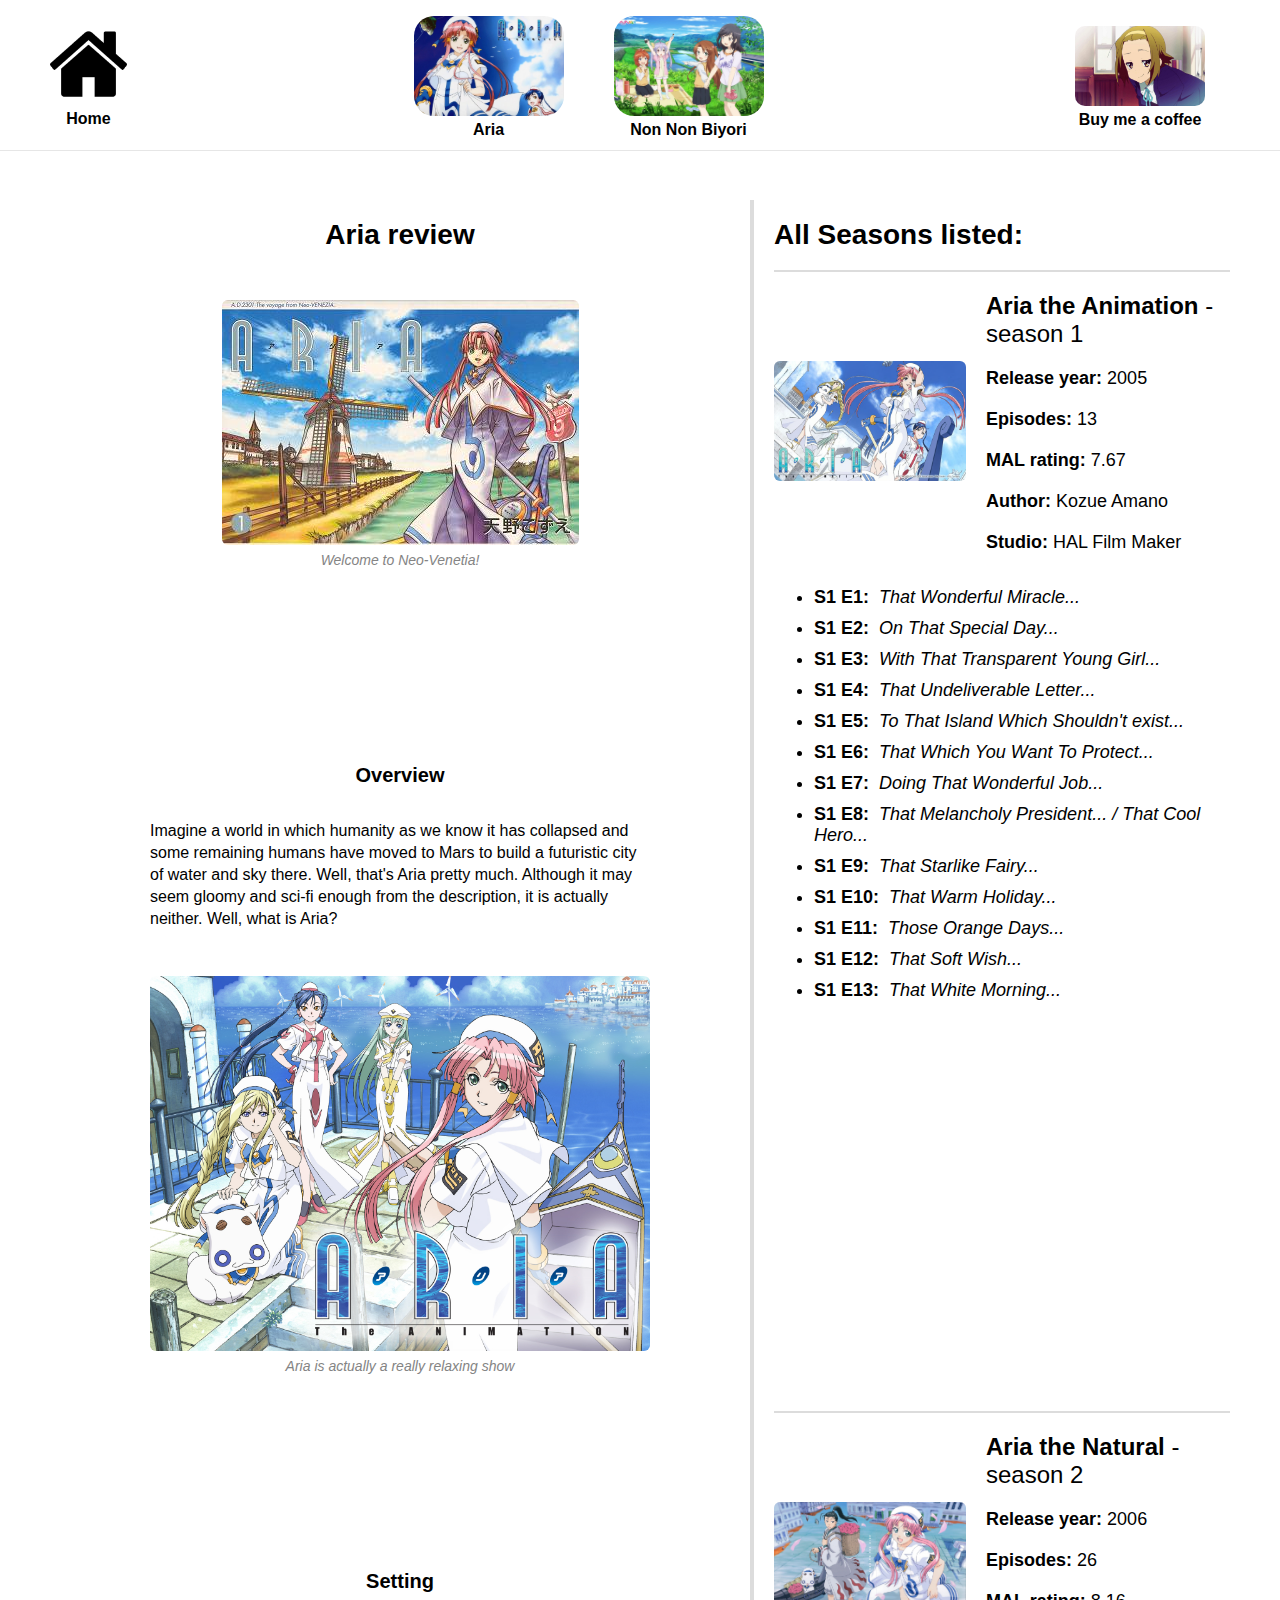
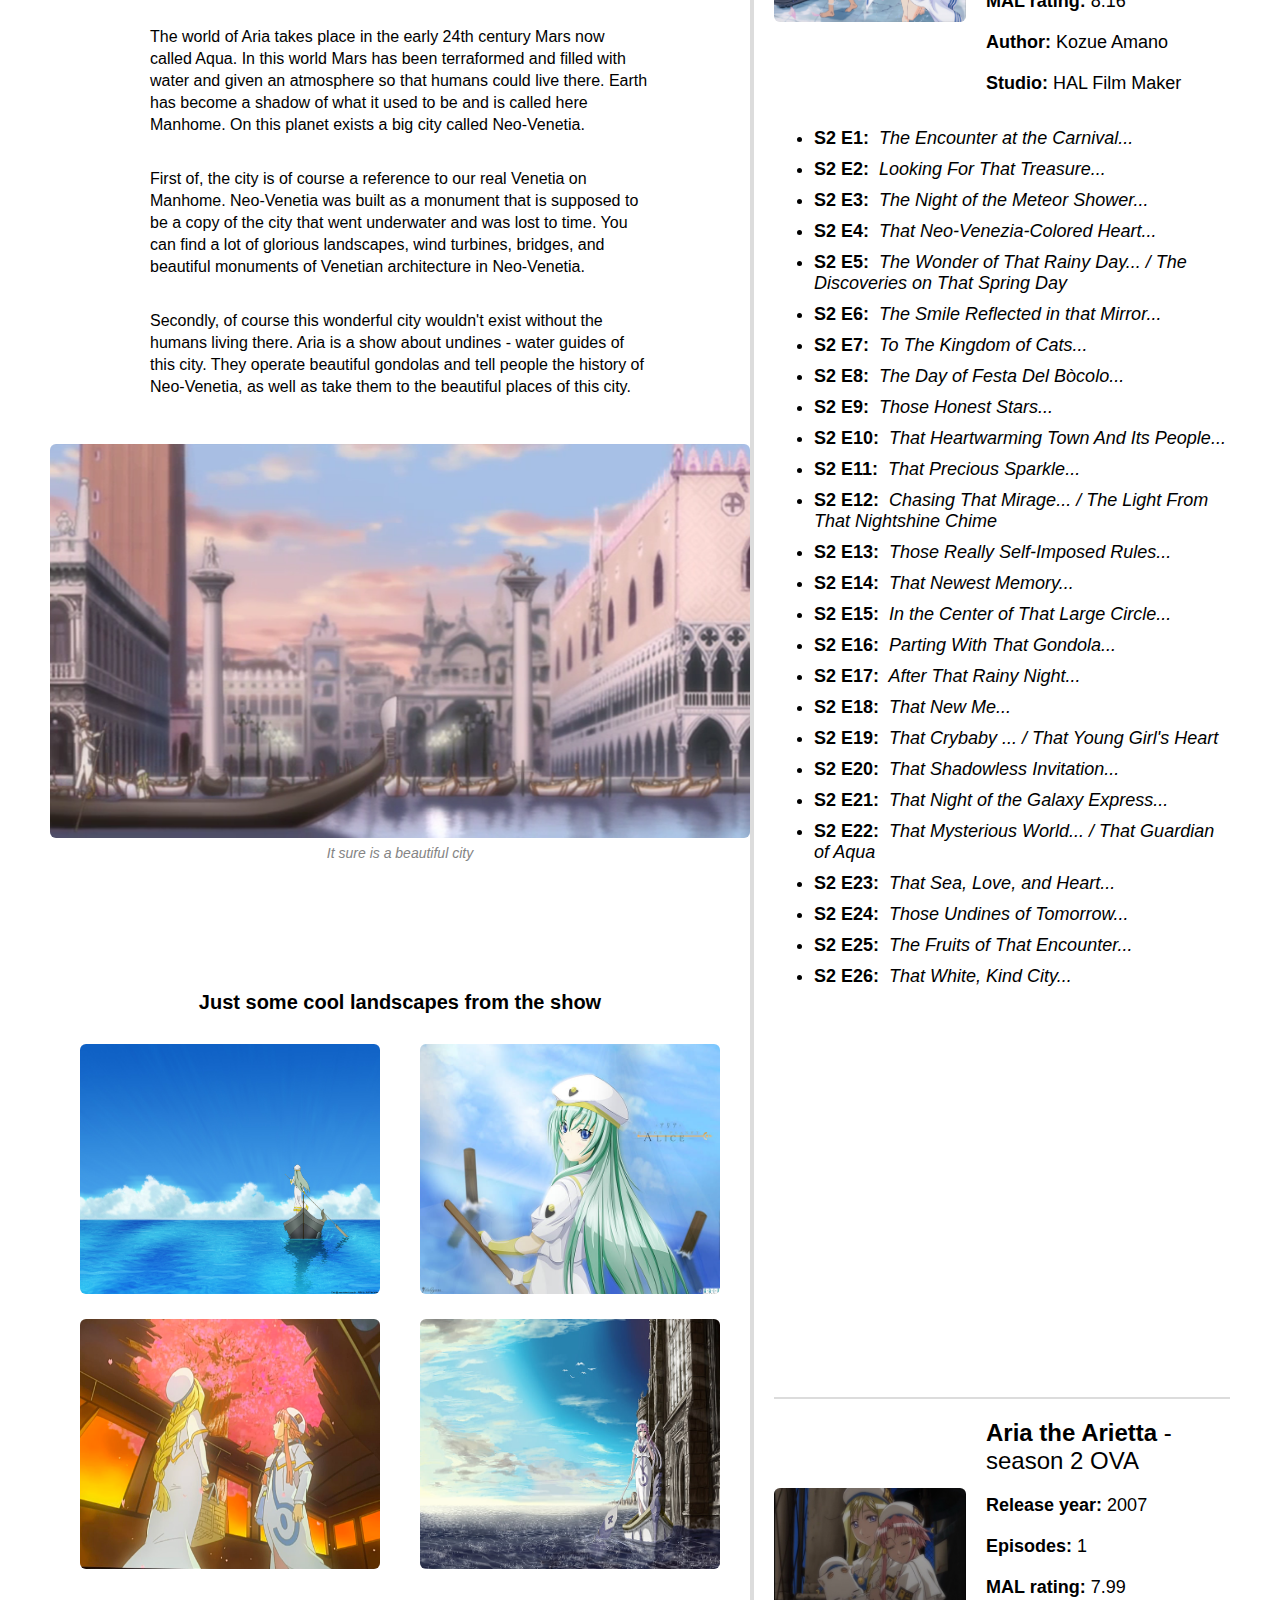
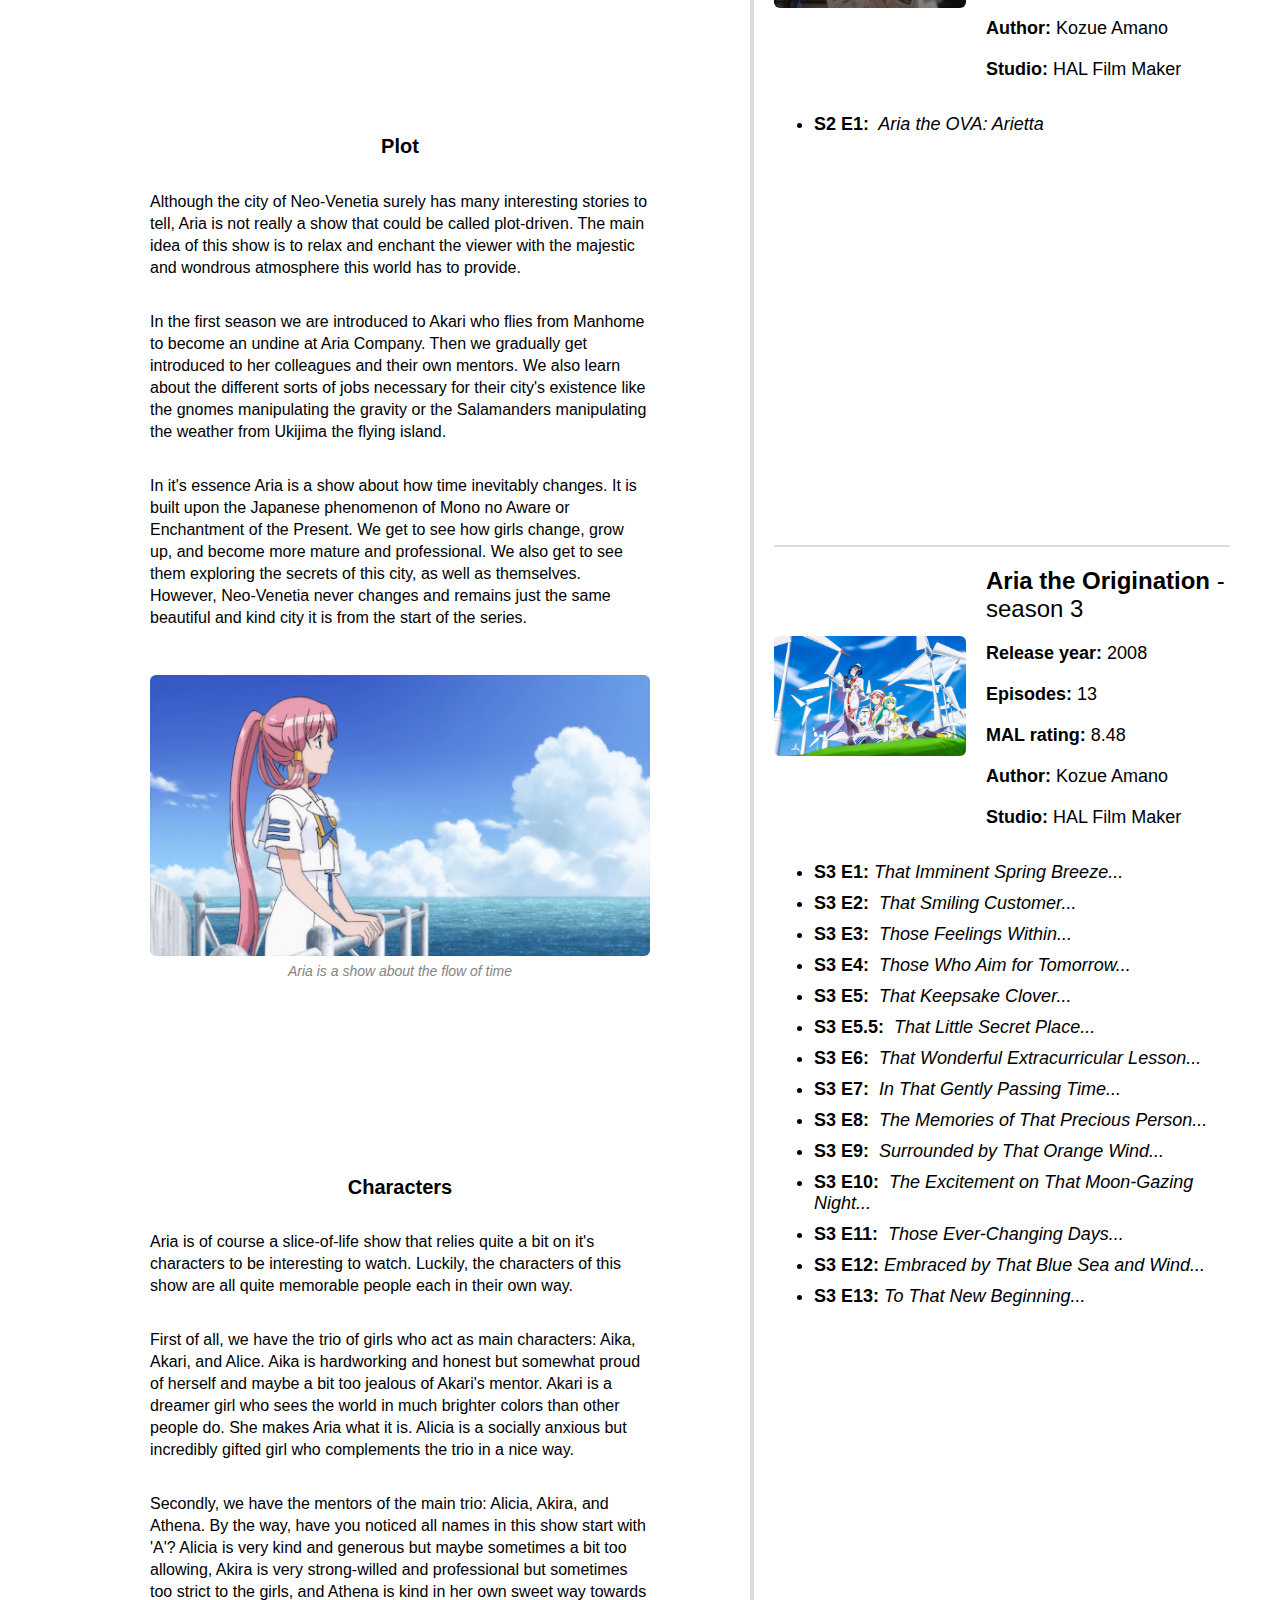
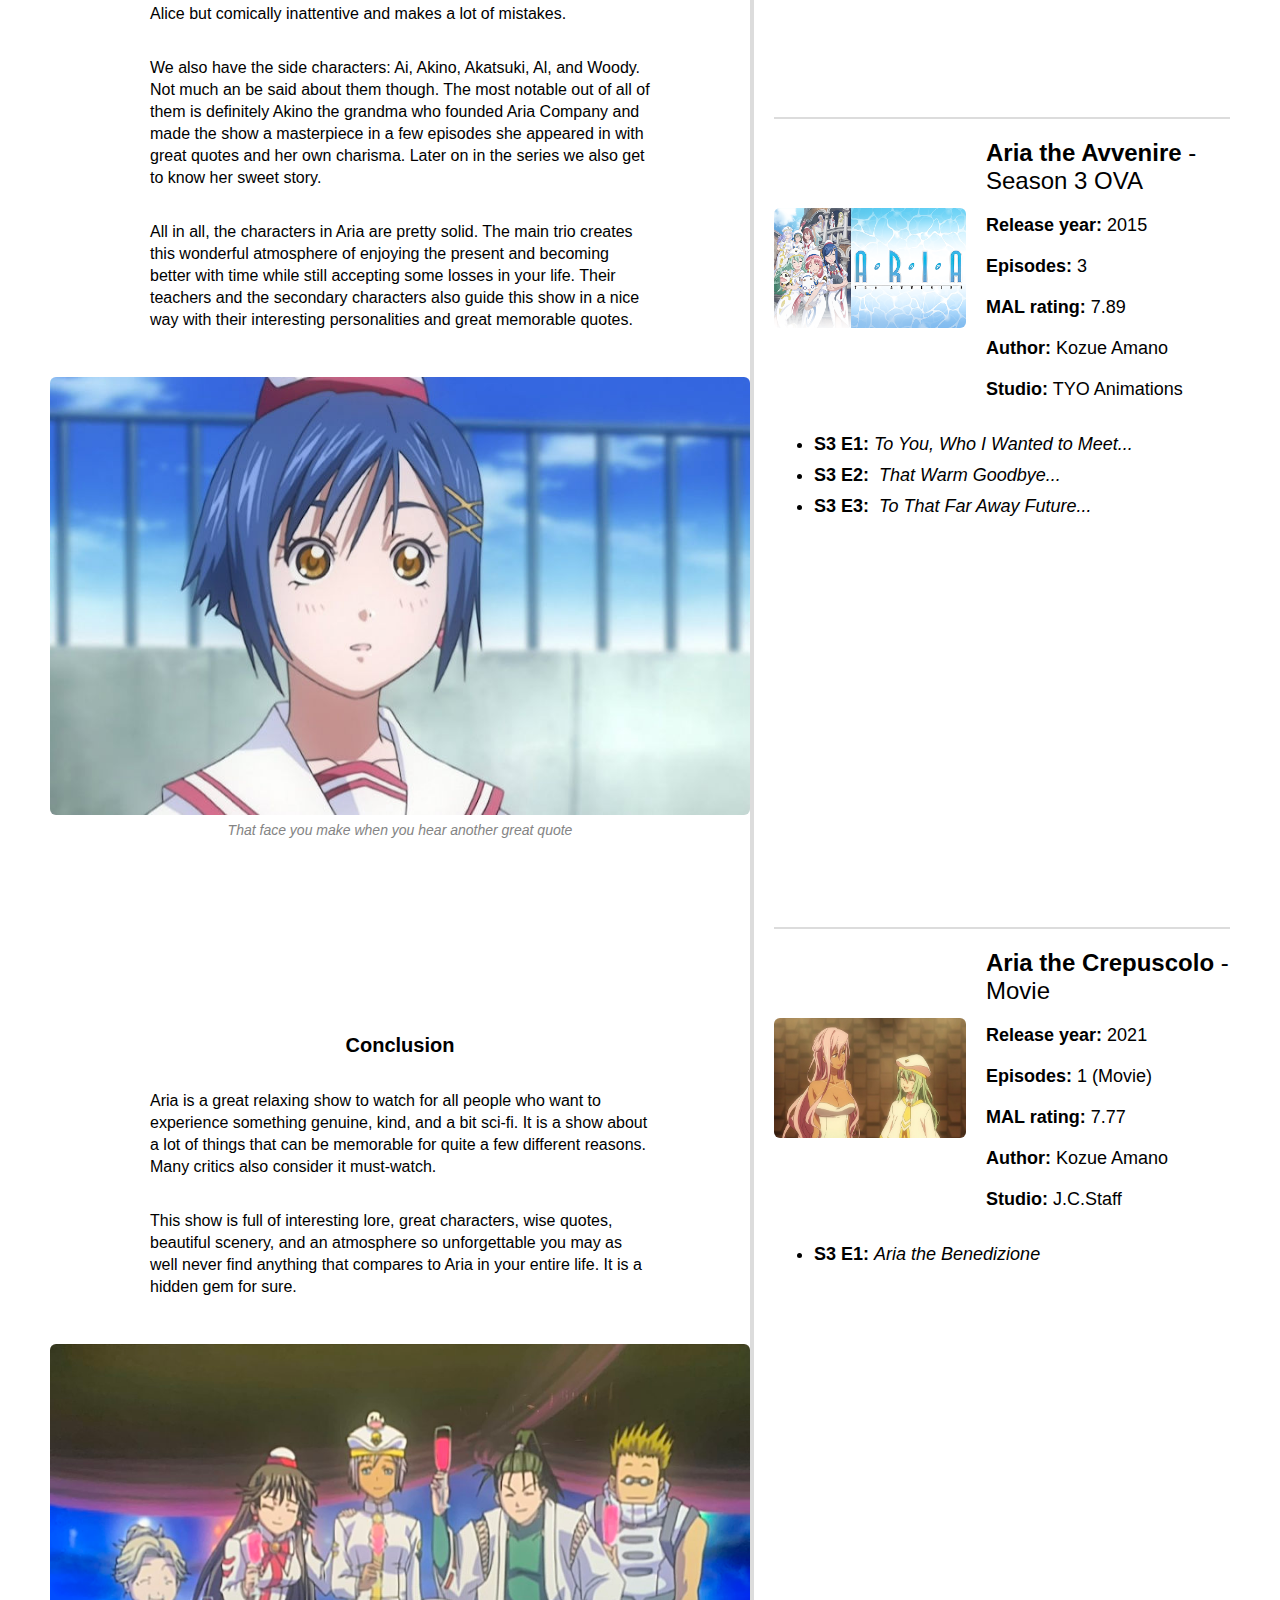
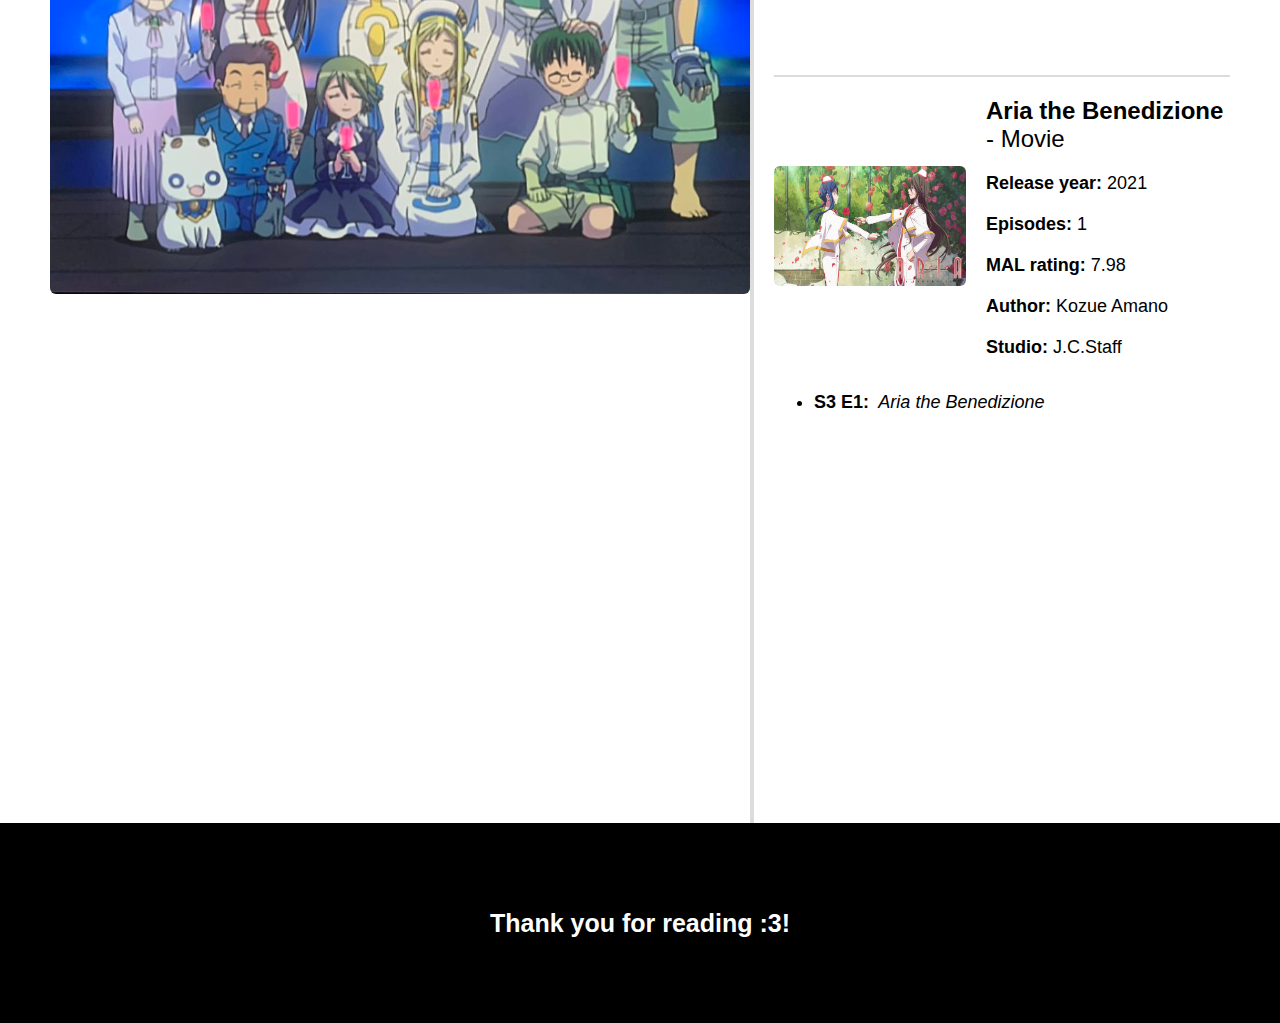
<file: index.html>
<!DOCTYPE html>
<html>
  <head>
    <title>Anime Oasis</title>
    <link rel="stylesheet" href="styles/header.css">
    <link rel="stylesheet" href="styles/main.css">
    <link rel="stylesheet" href="styles/right-sidebar.css">
    <link rel="stylesheet" href="styles/general.css">
  </head>

  <body>
    <header>


      <div class="left-header">
        <div class="home-container"> 
          <img src="images/home.png" alt="" class="home-image"> 
          Home 
        </div>
      </div>

      <div class="middle-header">   
        <div class="header-review">
          <img src="images/aria-header-2.jpg" alt="" class="header-image js-header-image"> 
          Aria 
        </div>
        <div class="header-review">
          <img src="images/non-non-biyori-header-2.webp" alt="" class="header-image js-header-image"> 
          Non Non Biyori 
        </div>
      </div>
      
      <div class="right-header">
        <img src="images/smug-anime-girl-2.jpeg" alt="" class="header-image"> 
        Buy me a coffee 
      </div>
    </header>


    <main>
      <div class="left-container" id="left-container">
        <h1>
          Aria review 
        </h1>
        <div class="image-container">
          <img src="images-aria/Aria-1.jpg" alt="" class="intro-image">
          <div class="image-subtitles">
            Welcome to Neo-Venetia!
          </div>
        </div>
        <h2> 
          Overview
        </h2>
        <p>
          Imagine a world in which humanity as we know it has collapsed and some remaining humans have moved to Mars to build a futuristic city of water and sky there. Well, that's Aria pretty much. Although it may seem gloomy and sci-fi enough from the description, it is actually neither. Well, what is Aria?
        </p>
        <div class="image-container">
          <img src="images-aria/Aria-intro.jpg" alt="" class="overview-image">
          <div class="image-subtitles">
            Aria is actually a really relaxing show
          </div>
        </div>
        <h2>
          Setting
        </h2>
        <p> 
          The world of Aria takes place in the early 24th century Mars now called Aqua. In this world Mars has been terraformed and filled with water and given an atmosphere so that humans could live there. Earth has become a shadow of what it used to be and is called here Manhome. On this planet exists a big city called Neo-Venetia.
        </p>
        <p>
          First of, the city is of course a reference to our real Venetia on Manhome. Neo-Venetia was built as a monument that is supposed to be a copy of the city that went underwater and was lost to time. You can find a lot of glorious landscapes, wind turbines, bridges, and beautiful monuments of Venetian architecture in Neo-Venetia.
        </p>
        <p>
          Secondly, of course this wonderful city wouldn't exist without the humans living there. Aria is a show about undines - water guides of this city. They operate beautiful gondolas and tell people the history of Neo-Venetia, as well as take them to the beautiful places of this city.  
        </p>
        <div class="image-container">
          <img src="images-aria/aria-city.png" alt="" class="setting-image"> 
          <div class="image-subtitles">
            It sure is a beautiful city
          </div> 
        </div>
        <h3>
          Just some cool landscapes from the show 
        </h3>
        <div class="grid-container">
          <img src="images-aria/aria-grid-1.jpg" alt="" class="grid-image">
          <img src="images-aria/aria-grid-2.jpg" alt="" class="grid-image">
          <img src="images-aria/aria-grid-3.jpeg" alt="" class="grid-image">
          <img src="images-aria/aria-grid-4.jpg" alt="" class="grid-image">
        </div>
        <h2>
          Plot
        </h2>
        <p>
          Although the city of Neo-Venetia surely has many interesting stories to tell, Aria is not really a show that could be called plot-driven. The main idea of this show is to relax and enchant the viewer with the majestic and wondrous atmosphere this world has to provide.
        </p>
        <p>
          In the first season we are introduced to Akari who flies from Manhome to become an undine at Aria Company. Then we gradually get introduced to her colleagues and their own mentors. We also learn about the different sorts of jobs necessary for their city's existence like the gnomes manipulating the gravity or the Salamanders manipulating the weather from Ukijima the flying island. 
        </p>
        <p>
          In it's essence Aria is a show about how time inevitably changes. It is built upon the Japanese phenomenon of Mono no Aware or Enchantment of the Present. We get to see how girls change, grow up, and become more mature and professional. We also get to see them exploring the secrets of this city, as well as themselves. However, Neo-Venetia never changes and remains just the same beautiful and kind city it is from the start of the series. 
        </p>
        <div class="image-container">
          <img src="images-aria/aria-plot.jpg" alt="" class="plot-image">
          <div class="image-subtitles">
            Aria is a show about the flow of time
          </div>
        </div>
        <h2>
          Characters 
        </h2>
        <p>
          Aria is of course a slice-of-life show that relies quite a bit on it's characters to be interesting to watch. Luckily, the characters of this show are all quite memorable people each in their own way. 
        </p>
        <p>
          First of all, we have the trio of girls who act as main characters: Aika, Akari, and Alice. Aika is hardworking and honest but somewhat proud of herself and maybe a bit too jealous of Akari's mentor. Akari is a dreamer girl who sees the world in much brighter colors than other people do. She makes Aria what it is. Alicia is a socially anxious but incredibly gifted girl who complements the trio in a nice way. 
        </p>
        <p>
          Secondly, we have the mentors of the main trio: Alicia, Akira, and Athena. By the way, have you noticed all names in this show start with 'A'? Alicia is very kind and generous but maybe sometimes a bit too allowing, Akira is very strong-willed and professional but sometimes too strict to the girls, and Athena is kind in her own sweet way towards Alice but comically inattentive and makes a lot of mistakes. 
        </p>
        <p>
          We also have the side characters: Ai, Akino, Akatsuki, Al, and Woody. Not much an be said about them though. The most notable out of all of them is definitely Akino the grandma who founded Aria Company and made the show a masterpiece in a few episodes she appeared in with great quotes and her own charisma. Later on in the series we also get to know her sweet story. 
        </p>
        <p>
          All in all, the characters in Aria are pretty solid. The main trio creates this wonderful atmosphere of enjoying the present and becoming better with time while still accepting some losses in your life. Their teachers and the secondary characters also guide this show in a nice way with their interesting personalities and great memorable quotes. 
        </p>
        <div class="image-container">
          <img src="images-aria/aria-characters.jpg" alt="" class="characters-image">
          <div class="image-subtitles">
            That face you make when you hear another great quote
          </div>
        </div>
        <h2>
          Conclusion
        </h2>
        <p>
          Aria is a great relaxing show to watch for all people who want to experience something genuine, kind, and a bit sci-fi. It is a show about a lot of things that can be memorable for quite a few different reasons. Many critics also consider it must-watch. 
        </p>
        <p>
          This show is full of interesting lore, great characters, wise quotes, beautiful scenery, and an atmosphere so unforgettable you may as well never find anything that compares to Aria in your entire life. It is a hidden gem for sure. 
        </p>
        <div class="image-container">
          <img src="images-aria/aria-conclusion.jpeg" alt="" class="conclusion-image">
        </div>
      </div>

      <div class="right-container">
        <h1 class="seasons-header">All Seasons listed:</h1>
        <div class="season-entry-container">
          <div class="season-image-container">
            <img src="images-aria/aria-season-1-2.jpe" alt="" class="season-image">
          </div>
          <div class="season-info-container">
            <div class="season-header">
              <span class="season-span">Aria the Animation</span> - season 1
            </div>
            <div class="release-date">
              <span class="season-span">Release year:</span> 2005
            </div>
            <div class="episodes">
              <span class="season-span">Episodes:</span> 13
            </div>
            <div class="mal-rating">
              <span class="season-span">MAL rating:</span> 7.67
            </div>
            <div class="author-info">
              <span class="season-span">Author:</span>  Kozue Amano
            </div>
            <div class="studio-info">
              <span class="season-span">Studio:</span> HAL Film Maker
            </div>
          </div>
        </div>
        <ul>
          <li><span class="season-list-span">S1 E1:</span> That Wonderful Miracle...</li>
          <li><span class="season-list-span">S1 E2:</span> On That Special Day...</li>
          <li><span class="season-list-span">S1 E3:</span> With That Transparent Young Girl...</li>
          <li><span class="season-list-span">S1 E4:</span>  That Undeliverable Letter...</li>
          <li><span class="season-list-span">S1 E5:</span> To That Island Which Shouldn't exist...</li>
          <li><span class="season-list-span">S1 E6:</span> That Which You Want To Protect...</li>
          <li><span class="season-list-span">S1 E7:</span> Doing That Wonderful Job...</li>
          <li><span class="season-list-span">S1 E8:</span> That Melancholy President... / That Cool Hero...</li>
          <li><span class="season-list-span">S1 E9:</span> That Starlike Fairy...</li>
          <li><span class="season-list-span">S1 E10:</span> That Warm Holiday...</li>
          <li><span class="season-list-span">S1 E11:</span> Those Orange Days...</li>
          <li><span class="season-list-span">S1 E12:</span> That Soft Wish...</li>
          <li><span class="season-list-span">S1 E13:</span> That White Morning...</li>
        </ul>

        <div class="season-entry-container">
          <div class="season-image-container">
            <img src="images-aria/aria-season2.jpg" alt="" class="season-image">
          </div>
          <div class="season-info-container">
            <div class="season-header">
              <span class="season-span">Aria the Natural</span> - season 2
            </div>
            <div class="release-date">
              <span class="season-span">Release year:</span> 2006
            </div>
            <div class="episodes">
              <span class="season-span">Episodes:</span> 26
            </div>
            <div class="mal-rating">
              <span class="season-span">MAL rating:</span> 8.16
            </div>
            <div class="author-info">
              <span class="season-span">Author:</span>  Kozue Amano
            </div>
            <div class="studio-info">
              <span class="season-span">Studio:</span> HAL Film Maker
            </div>
          </div>
        </div>
        <ul>
          <li><span class="season-list-span">S2 E1:</span> The Encounter at the Carnival...</li>
          <li><span class="season-list-span">S2 E2:</span> Looking For That Treasure...</li>
          <li><span class="season-list-span">S2 E3:</span> The Night of the Meteor Shower...</li>
          <li><span class="season-list-span">S2 E4:</span>  That Neo-Venezia-Colored Heart...</li>
          <li><span class="season-list-span">S2 E5:</span> The Wonder of That Rainy Day... / The Discoveries on That Spring Day</li>
          <li><span class="season-list-span">S2 E6:</span> The Smile Reflected in that Mirror...</li>
          <li><span class="season-list-span">S2 E7:</span> To The Kingdom of Cats...</li>
          <li><span class="season-list-span">S2 E8:</span> The Day of Festa Del Bòcolo...</li>
          <li><span class="season-list-span">S2 E9:</span> Those Honest Stars...</li>
          <li><span class="season-list-span">S2 E10:</span> That Heartwarming Town And Its People...</li>
          <li><span class="season-list-span">S2 E11:</span> That Precious Sparkle...</li>
          <li><span class="season-list-span">S2 E12:</span> Chasing That Mirage... / The Light From That Nightshine Chime</li>
          <li><span class="season-list-span">S2 E13:</span> Those Really Self-Imposed Rules...</li>
          <li><span class="season-list-span">S2 E14:</span> That Newest Memory...</li>
          <li><span class="season-list-span">S2 E15:</span> In the Center of That Large Circle...</li>
          <li><span class="season-list-span">S2 E16:</span> Parting With That Gondola...</li>
          <li><span class="season-list-span">S2 E17:</span>  After That Rainy Night...</li>
          <li><span class="season-list-span">S2 E18:</span> That New Me...</li>
          <li><span class="season-list-span">S2 E19:</span> That Crybaby ... / That Young Girl's Heart</li>
          <li><span class="season-list-span">S2 E20:</span> That Shadowless Invitation...</li>
          <li><span class="season-list-span">S2 E21:</span> That Night of the Galaxy Express...</li>
          <li><span class="season-list-span">S2 E22:</span> That Mysterious World... / That Guardian of Aqua</li>
          <li><span class="season-list-span">S2 E23:</span> That Sea, Love, and Heart...</li>
          <li><span class="season-list-span">S2 E24:</span> Those Undines of Tomorrow...</li>
          <li><span class="season-list-span">S2 E25:</span> The Fruits of That Encounter...</li>
          <li><span class="season-list-span">S2 E26:</span> That White, Kind City...</li>
        </ul>

        <div class="season-entry-container">
          <div class="season-image-container">
            <img src="images-aria/aria-arietta.jpg" alt="" class="season-image">
          </div>
          <div class="season-info-container">
            <div class="season-header">
              <span class="season-span">Aria the Arietta</span> - season 2 OVA
            </div>
            <div class="release-date">
              <span class="season-span">Release year:</span> 2007
            </div>
            <div class="episodes">
              <span class="season-span">Episodes:</span> 1
            </div>
            <div class="mal-rating">
              <span class="season-span">MAL rating:</span> 7.99
            </div>
            <div class="author-info">
              <span class="season-span">Author: </span> Kozue Amano
            </div>
            <div class="studio-info">
              <span class="season-span">Studio:</span> HAL Film Maker
            </div>
          </div>
        </div>
        <ul>
          <li><span class="season-list-span">S2 E1:</span> Aria the OVA: Arietta</li>
        </ul>

        <div class="season-entry-container">
          <div class="season-image-container">
            <img src="images-aria/aria-origination.webp" alt="" class="season-image">
          </div>
          <div class="season-info-container">
            <div class="season-header">
              <span class="season-span">Aria the Origination</span> - season 3
            </div>
            <div class="release-date">
              <span class="season-span">Release year:</span> 2008
            </div>
            <div class="episodes">
              <span class="season-span">Episodes:</span> 13
            </div>
            <div class="mal-rating">
              <span class="season-span">MAL rating:</span> 8.48
            </div>
            <div class="author-info">
              <span class="season-span">Author: </span> Kozue Amano
            </div>
            <div class="studio-info">
              <span class="season-span">Studio:</span> HAL Film Maker
            </div>
          </div>
        </div>
        <ul>
          <li><span class="season-list-span">S3 E1:</span>That Imminent Spring Breeze...</li>
          <li><span class="season-list-span">S3 E2:</span> That Smiling Customer...</li>
          <li><span class="season-list-span">S3 E3:</span> Those Feelings Within...</li>
          <li><span class="season-list-span">S3 E4:</span> Those Who Aim for Tomorrow...</li>
          <li><span class="season-list-span">S3 E5:</span> That Keepsake Clover...</li>
          <li><span class="season-list-span">S3 E5.5:</span> That Little Secret Place...</li>
          <li><span class="season-list-span">S3 E6:</span> That Wonderful Extracurricular Lesson...</li>
          <li><span class="season-list-span">S3 E7:</span> In That Gently Passing Time...</li>
          <li><span class="season-list-span">S3 E8:</span> The Memories of That Precious Person...</li>
          <li><span class="season-list-span">S3 E9:</span> Surrounded by That Orange Wind...</li>
          <li><span class="season-list-span">S3 E10:</span> The Excitement on That Moon-Gazing Night...</li>
          <li><span class="season-list-span">S3 E11:</span> Those Ever-Changing Days...</li>
          <li><span class="season-list-span">S3 E12:</span>Embraced by That Blue Sea and Wind...</li>
          <li><span class="season-list-span">S3 E13:</span>To That New Beginning...</li>
        </ul>

        <div class="season-entry-container">
          <div class="season-image-container">
            <img src="images-aria/aria-avvenire.png" alt="" class="season-image">
          </div>
          <div class="season-info-container">
            <div class="season-header">
              <span class="season-span">Aria the Avvenire</span> - Season 3 OVA
            </div>
            <div class="release-date">
              <span class="season-span">Release year:</span> 2015
            </div>
            <div class="episodes">
              <span class="season-span">Episodes:</span> 3 
            </div>
            <div class="mal-rating">
              <span class="season-span">MAL rating:</span> 7.89
            </div>
            <div class="author-info">
              <span class="season-span">Author: </span> Kozue Amano
            </div>
            <div class="studio-info">
              <span class="season-span">Studio:</span> TYO Animations
            </div>
          </div>
        </div>
        <ul>
          <li><span class="season-list-span">S3 E1:</span>To You, Who I Wanted to Meet...</li>
          <li><span class="season-list-span">S3 E2:</span> That Warm Goodbye...</li>
          <li><span class="season-list-span">S3 E3:</span> To That Far Away Future...</li>
        </ul>

        <div class="season-entry-container">
          <div class="season-image-container">
            <img src="images-aria/aria-crepuscolo.jpg" alt="" class="season-image">
          </div>
          <div class="season-info-container">
            <div class="season-header">
              <span class="season-span">Aria the Crepuscolo</span> - Movie
            </div>
            <div class="release-date">
              <span class="season-span">Release year:</span> 2021
            </div>
            <div class="episodes">
              <span class="season-span">Episodes:</span> 1 (Movie)
            </div>
            <div class="mal-rating">
              <span class="season-span">MAL rating:</span> 7.77
            </div>
            <div class="author-info">
              <span class="season-span">Author: </span> Kozue Amano
            </div>
            <div class="studio-info">
              <span class="season-span">Studio:</span> J.C.Staff
            </div>
          </div>
        </div>
        <ul>
          <li><span class="season-list-span">S3 E1:</span>Aria the Benedizione</li>
        </ul>

        <div class="season-entry-container">
          <div class="season-image-container">
            <img src="images-aria/aria-benedizione.jpg" alt="" class="season-image">
          </div>
          <div class="season-info-container">
            <div class="season-header">
              <span class="season-span">Aria the Benedizione</span> - Movie
            </div>
            <div class="release-date">
              <span class="season-span">Release year:</span> 2021
            </div>
            <div class="episodes">
              <span class="season-span">Episodes:</span> 1
            </div>
            <div class="mal-rating">
              <span class="season-span">MAL rating:</span> 7.98
            </div>
            <div class="author-info">
              <span class="season-span">Author: </span> Kozue Amano
            </div>
            <div class="studio-info">
              <span class="season-span">Studio:</span> J.C.Staff
            </div>
          </div>
        </div>
        <ul>
          <li><span class="season-list-span">S3 E1:</span> Aria the Benedizione</li>
        </ul>
      </div>
    </main>
    <footer>
      <p>
        Thank you for reading :3!
      </p>
    </footer>

    <script src="script.js" type="module"></script>
  </body>
</html>
</file>
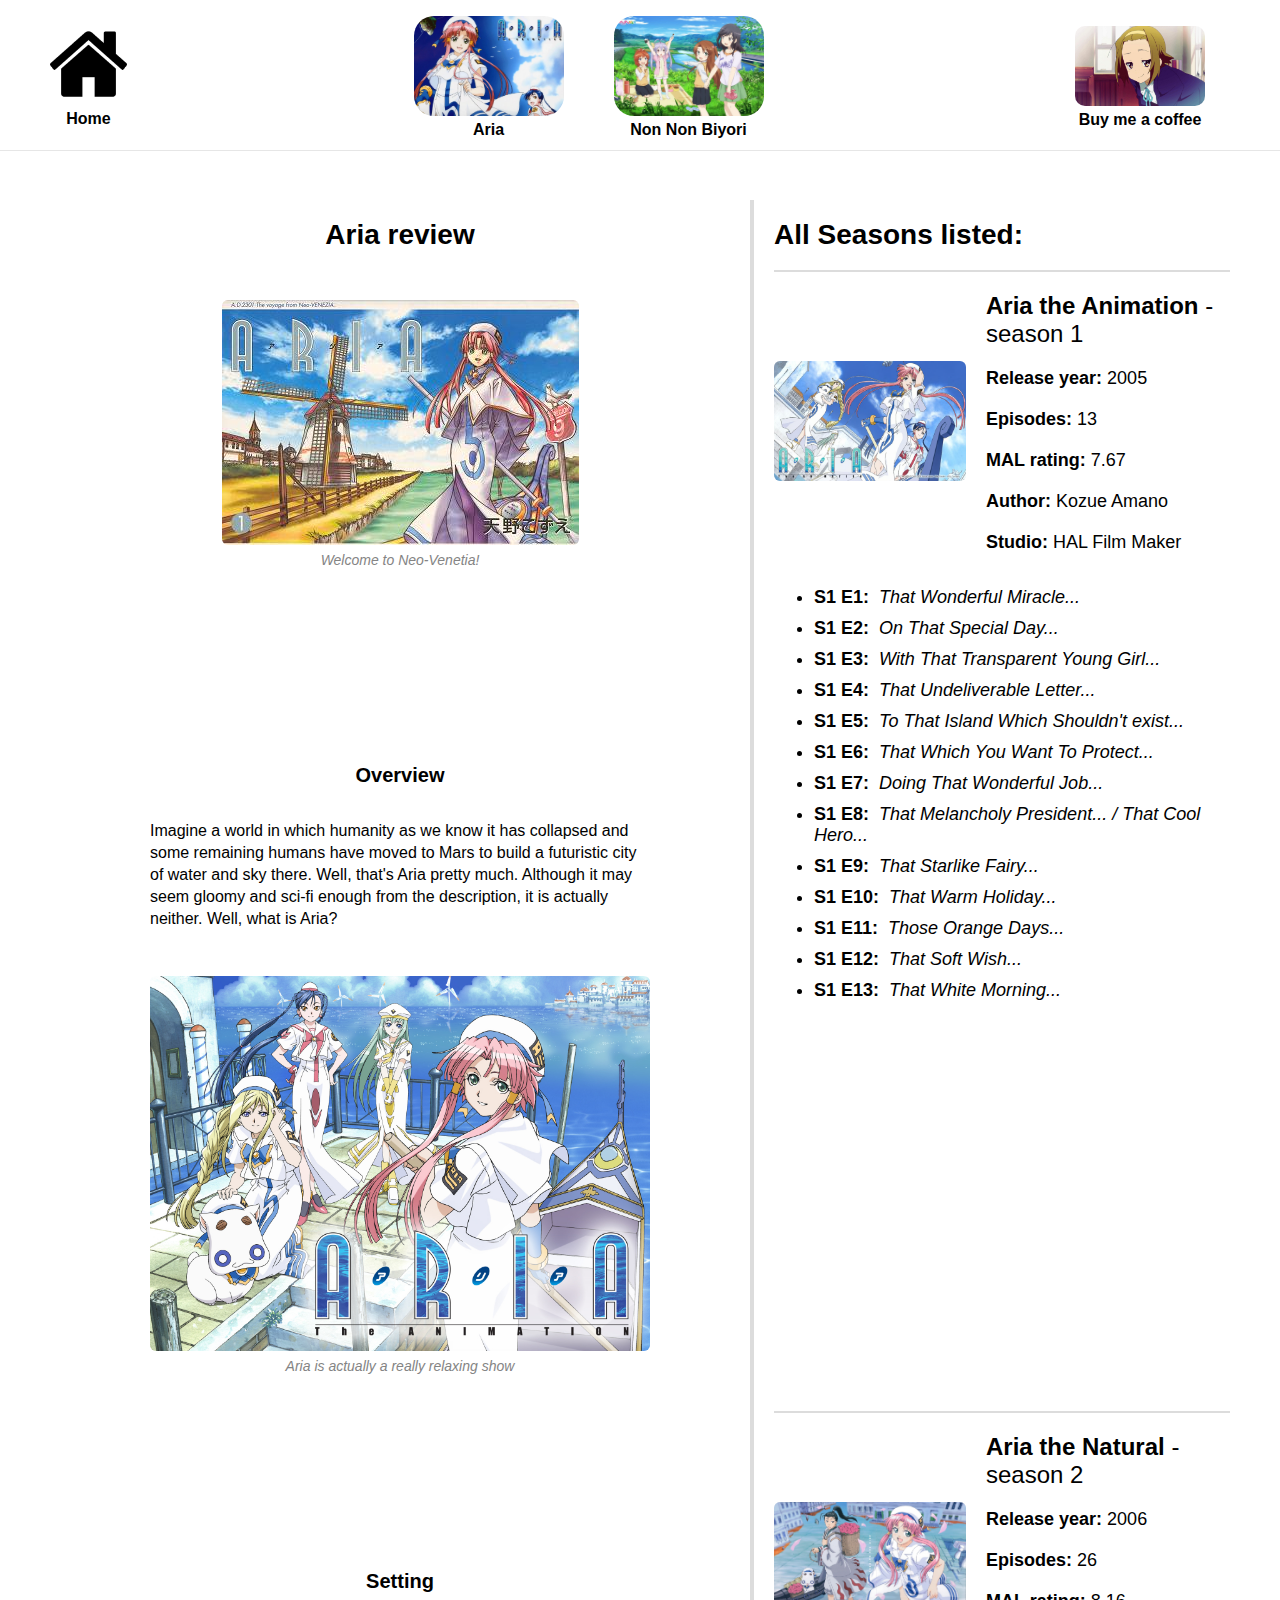
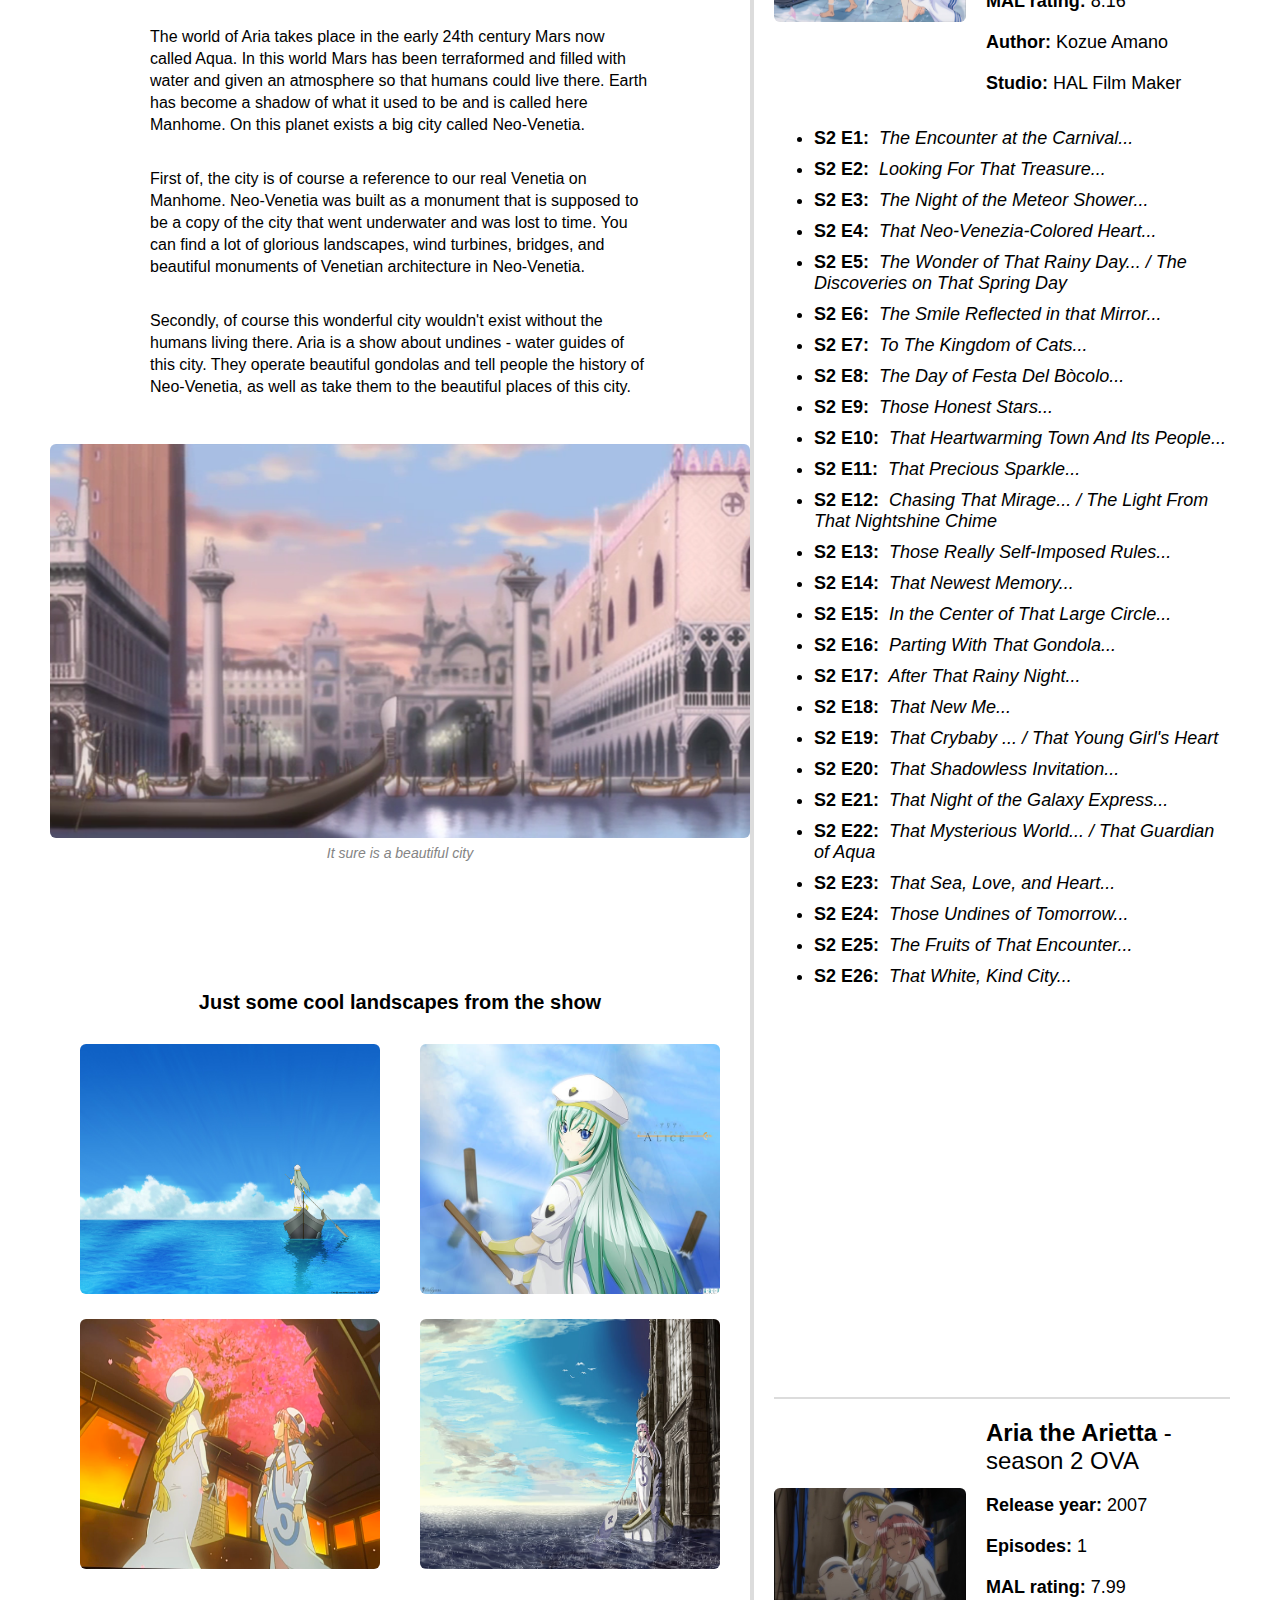
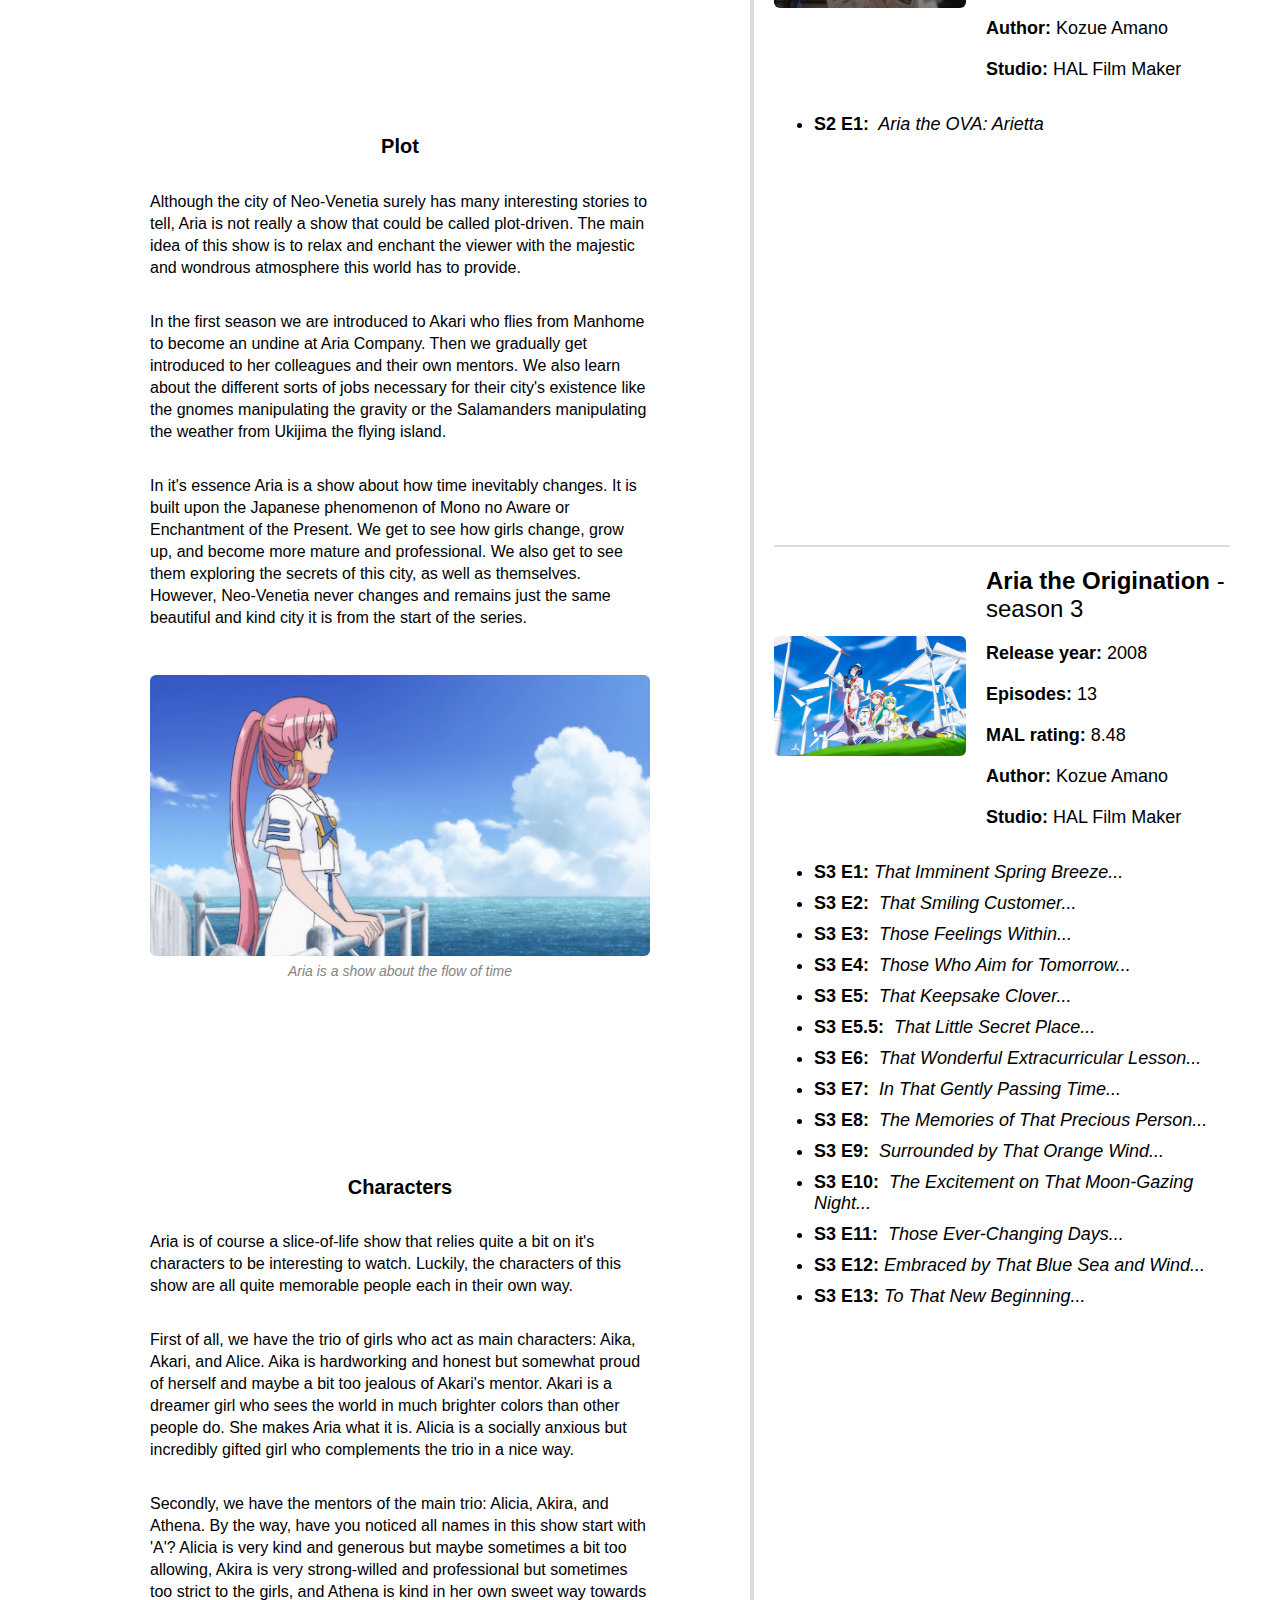
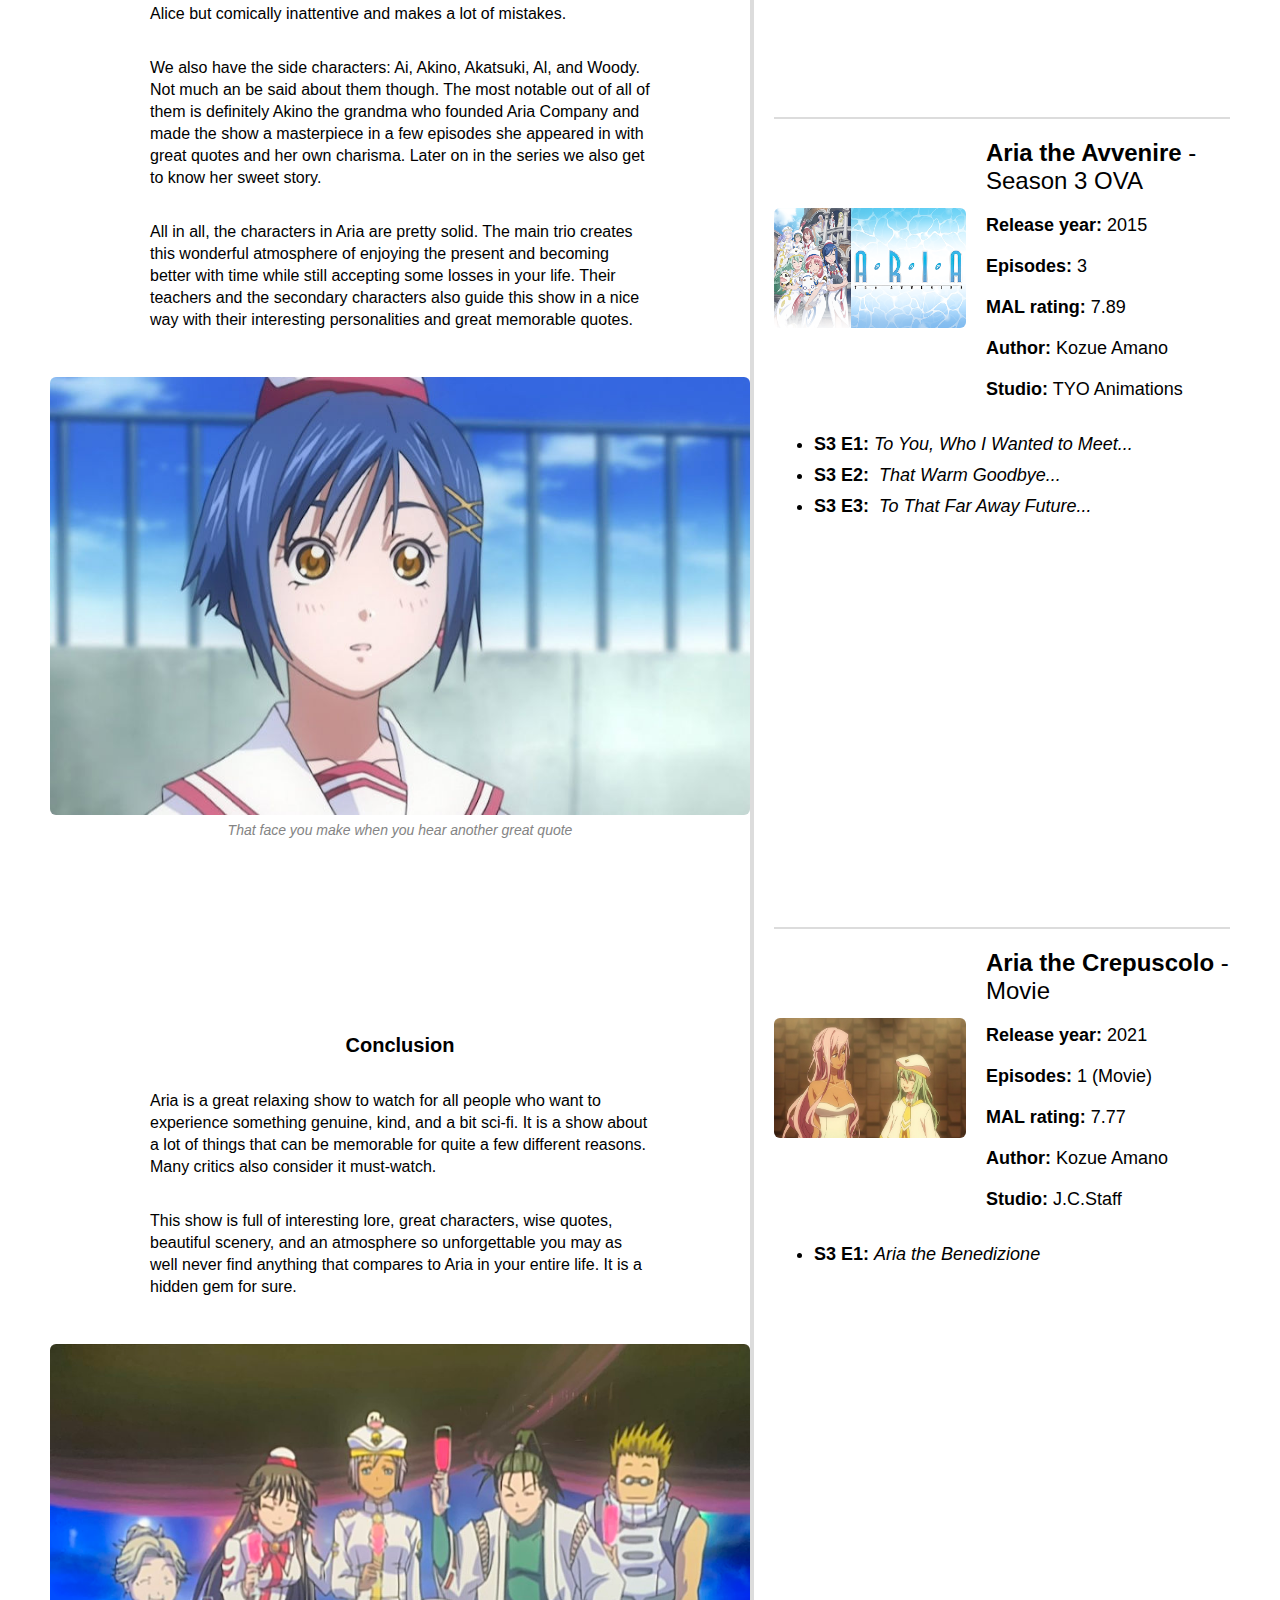
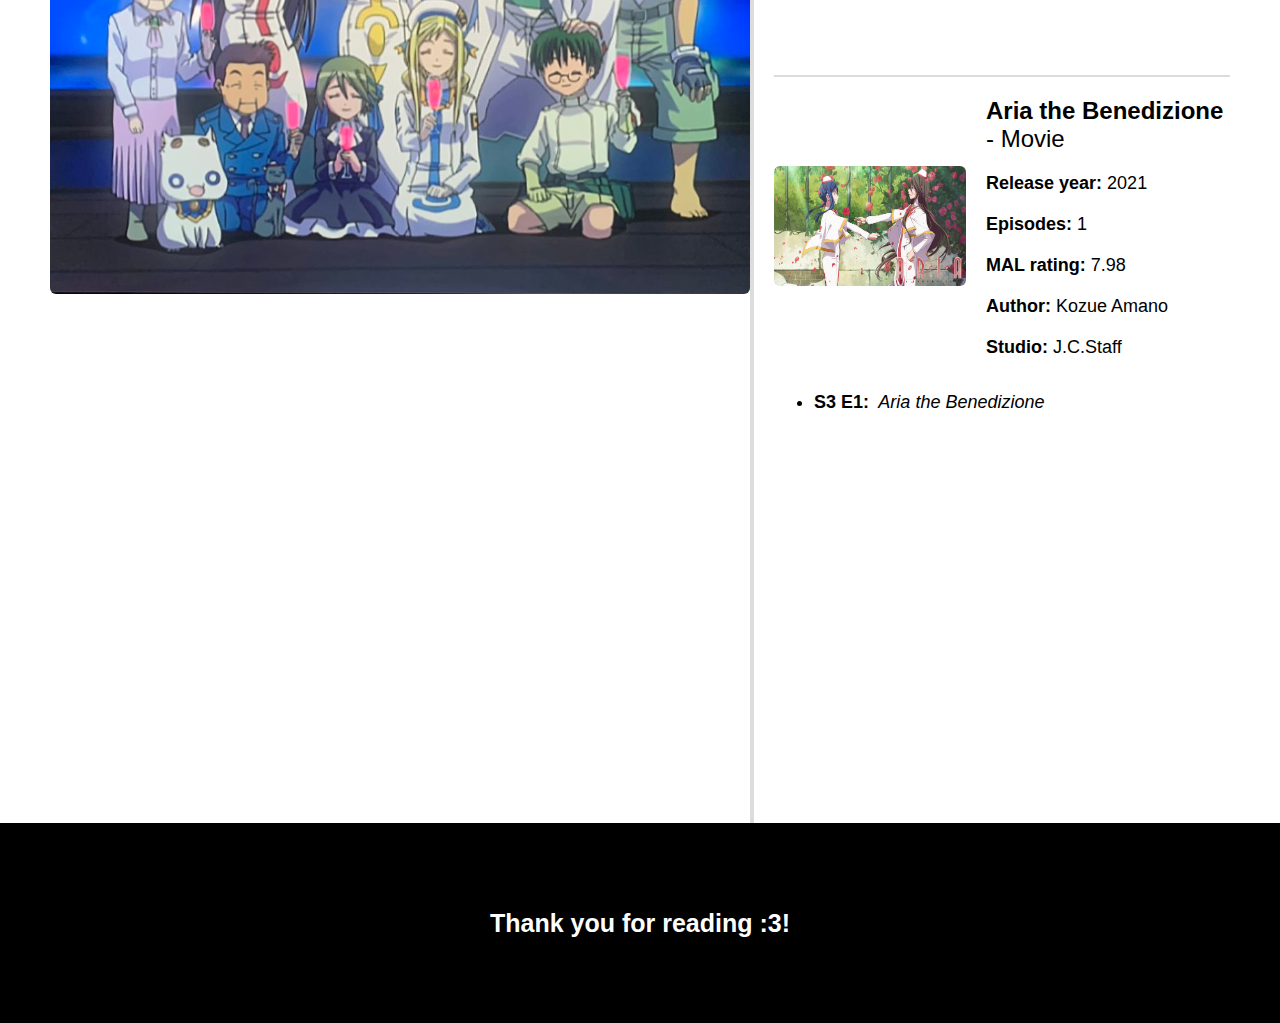
<file: anime-oasis.html>
<!DOCTYPE html>
<html>
  <head>
    <title>Anime Oasis</title>
    <link rel="stylesheet" href="styles/header.css">
    <link rel="stylesheet" href="styles/main.css">
    <link rel="stylesheet" href="styles/right-sidebar.css">
    <link rel="stylesheet" href="styles/general.css">
  </head>

  <body>
    <header>


      <div class="left-header">
        <div class="home-container"> 
          <img src="images/home.png" alt="" class="home-image"> 
          Home 
        </div>
      </div>

      <div class="middle-header">   
        <div class="header-review">
          <img src="images/aria-header-2.jpg" alt="" class="header-image js-header-image"> 
          Aria 
        </div>
        <div class="header-review">
          <img src="images/non-non-biyori-header-2.webp" alt="" class="header-image js-header-image"> 
          Non Non Biyori 
        </div>
      </div>
      
      <div class="right-header">
        <img src="images/smug-anime-girl-2.jpeg" alt="" class="header-image"> 
        Buy me a coffee 
      </div>
    </header>


    <main>
      <div class="left-container" id="left-container">
        <h1>
          Aria review 
        </h1>
        <div class="image-container">
          <img src="images-aria/Aria-1.jpg" alt="" class="intro-image">
          <div class="image-subtitles">
            Welcome to Neo-Venetia!
          </div>
        </div>
        <h2> 
          Overview
        </h2>
        <p>
          Imagine a world in which humanity as we know it has collapsed and some remaining humans have moved to Mars to build a futuristic city of water and sky there. Well, that's Aria pretty much. Although it may seem gloomy and sci-fi enough from the description, it is actually neither. Well, what is Aria?
        </p>
        <div class="image-container">
          <img src="images-aria/Aria-intro.jpg" alt="" class="overview-image">
          <div class="image-subtitles">
            Aria is actually a really relaxing show
          </div>
        </div>
        <h2>
          Setting
        </h2>
        <p> 
          The world of Aria takes place in the early 24th century Mars now called Aqua. In this world Mars has been terraformed and filled with water and given an atmosphere so that humans could live there. Earth has become a shadow of what it used to be and is called here Manhome. On this planet exists a big city called Neo-Venetia.
        </p>
        <p>
          First of, the city is of course a reference to our real Venetia on Manhome. Neo-Venetia was built as a monument that is supposed to be a copy of the city that went underwater and was lost to time. You can find a lot of glorious landscapes, wind turbines, bridges, and beautiful monuments of Venetian architecture in Neo-Venetia.
        </p>
        <p>
          Secondly, of course this wonderful city wouldn't exist without the humans living there. Aria is a show about undines - water guides of this city. They operate beautiful gondolas and tell people the history of Neo-Venetia, as well as take them to the beautiful places of this city.  
        </p>
        <div class="image-container">
          <img src="images-aria/aria-city.png" alt="" class="setting-image"> 
          <div class="image-subtitles">
            It sure is a beautiful city
          </div> 
        </div>
        <h3>
          Just some cool landscapes from the show 
        </h3>
        <div class="grid-container">
          <img src="images-aria/aria-grid-1.jpg" alt="" class="grid-image">
          <img src="images-aria/aria-grid-2.jpg" alt="" class="grid-image">
          <img src="images-aria/aria-grid-3.jpeg" alt="" class="grid-image">
          <img src="images-aria/aria-grid-4.jpg" alt="" class="grid-image">
        </div>
        <h2>
          Plot
        </h2>
        <p>
          Although the city of Neo-Venetia surely has many interesting stories to tell, Aria is not really a show that could be called plot-driven. The main idea of this show is to relax and enchant the viewer with the majestic and wondrous atmosphere this world has to provide.
        </p>
        <p>
          In the first season we are introduced to Akari who flies from Manhome to become an undine at Aria Company. Then we gradually get introduced to her colleagues and their own mentors. We also learn about the different sorts of jobs necessary for their city's existence like the gnomes manipulating the gravity or the Salamanders manipulating the weather from Ukijima the flying island. 
        </p>
        <p>
          In it's essence Aria is a show about how time inevitably changes. It is built upon the Japanese phenomenon of Mono no Aware or Enchantment of the Present. We get to see how girls change, grow up, and become more mature and professional. We also get to see them exploring the secrets of this city, as well as themselves. However, Neo-Venetia never changes and remains just the same beautiful and kind city it is from the start of the series. 
        </p>
        <div class="image-container">
          <img src="images-aria/aria-plot.jpg" alt="" class="plot-image">
          <div class="image-subtitles">
            Aria is a show about the flow of time
          </div>
        </div>
        <h2>
          Characters 
        </h2>
        <p>
          Aria is of course a slice-of-life show that relies quite a bit on it's characters to be interesting to watch. Luckily, the characters of this show are all quite memorable people each in their own way. 
        </p>
        <p>
          First of all, we have the trio of girls who act as main characters: Aika, Akari, and Alice. Aika is hardworking and honest but somewhat proud of herself and maybe a bit too jealous of Akari's mentor. Akari is a dreamer girl who sees the world in much brighter colors than other people do. She makes Aria what it is. Alicia is a socially anxious but incredibly gifted girl who complements the trio in a nice way. 
        </p>
        <p>
          Secondly, we have the mentors of the main trio: Alicia, Akira, and Athena. By the way, have you noticed all names in this show start with 'A'? Alicia is very kind and generous but maybe sometimes a bit too allowing, Akira is very strong-willed and professional but sometimes too strict to the girls, and Athena is kind in her own sweet way towards Alice but comically inattentive and makes a lot of mistakes. 
        </p>
        <p>
          We also have the side characters: Ai, Akino, Akatsuki, Al, and Woody. Not much an be said about them though. The most notable out of all of them is definitely Akino the grandma who founded Aria Company and made the show a masterpiece in a few episodes she appeared in with great quotes and her own charisma. Later on in the series we also get to know her sweet story. 
        </p>
        <p>
          All in all, the characters in Aria are pretty solid. The main trio creates this wonderful atmosphere of enjoying the present and becoming better with time while still accepting some losses in your life. Their teachers and the secondary characters also guide this show in a nice way with their interesting personalities and great memorable quotes. 
        </p>
        <div class="image-container">
          <img src="images-aria/aria-characters.jpg" alt="" class="characters-image">
          <div class="image-subtitles">
            That face you make when you hear another great quote
          </div>
        </div>
        <h2>
          Conclusion
        </h2>
        <p>
          Aria is a great relaxing show to watch for all people who want to experience something genuine, kind, and a bit sci-fi. It is a show about a lot of things that can be memorable for quite a few different reasons. Many critics also consider it must-watch. 
        </p>
        <p>
          This show is full of interesting lore, great characters, wise quotes, beautiful scenery, and an atmosphere so unforgettable you may as well never find anything that compares to Aria in your entire life. It is a hidden gem for sure. 
        </p>
        <div class="image-container">
          <img src="images-aria/aria-conclusion.jpeg" alt="" class="conclusion-image">
        </div>
      </div>

      <div class="right-container">
        <h1 class="seasons-header">All Seasons listed:</h1>
        <div class="season-entry-container">
          <div class="season-image-container">
            <img src="images-aria/aria-season-1-2.jpe" alt="" class="season-image">
          </div>
          <div class="season-info-container">
            <div class="season-header">
              <span class="season-span">Aria the Animation</span> - season 1
            </div>
            <div class="release-date">
              <span class="season-span">Release year:</span> 2005
            </div>
            <div class="episodes">
              <span class="season-span">Episodes:</span> 13
            </div>
            <div class="mal-rating">
              <span class="season-span">MAL rating:</span> 7.67
            </div>
            <div class="author-info">
              <span class="season-span">Author:</span>  Kozue Amano
            </div>
            <div class="studio-info">
              <span class="season-span">Studio:</span> HAL Film Maker
            </div>
          </div>
        </div>
        <ul>
          <li><span class="season-list-span">S1 E1:</span> That Wonderful Miracle...</li>
          <li><span class="season-list-span">S1 E2:</span> On That Special Day...</li>
          <li><span class="season-list-span">S1 E3:</span> With That Transparent Young Girl...</li>
          <li><span class="season-list-span">S1 E4:</span>  That Undeliverable Letter...</li>
          <li><span class="season-list-span">S1 E5:</span> To That Island Which Shouldn't exist...</li>
          <li><span class="season-list-span">S1 E6:</span> That Which You Want To Protect...</li>
          <li><span class="season-list-span">S1 E7:</span> Doing That Wonderful Job...</li>
          <li><span class="season-list-span">S1 E8:</span> That Melancholy President... / That Cool Hero...</li>
          <li><span class="season-list-span">S1 E9:</span> That Starlike Fairy...</li>
          <li><span class="season-list-span">S1 E10:</span> That Warm Holiday...</li>
          <li><span class="season-list-span">S1 E11:</span> Those Orange Days...</li>
          <li><span class="season-list-span">S1 E12:</span> That Soft Wish...</li>
          <li><span class="season-list-span">S1 E13:</span> That White Morning...</li>
        </ul>

        <div class="season-entry-container">
          <div class="season-image-container">
            <img src="images-aria/aria-season2.jpg" alt="" class="season-image">
          </div>
          <div class="season-info-container">
            <div class="season-header">
              <span class="season-span">Aria the Natural</span> - season 2
            </div>
            <div class="release-date">
              <span class="season-span">Release year:</span> 2006
            </div>
            <div class="episodes">
              <span class="season-span">Episodes:</span> 26
            </div>
            <div class="mal-rating">
              <span class="season-span">MAL rating:</span> 8.16
            </div>
            <div class="author-info">
              <span class="season-span">Author:</span>  Kozue Amano
            </div>
            <div class="studio-info">
              <span class="season-span">Studio:</span> HAL Film Maker
            </div>
          </div>
        </div>
        <ul>
          <li><span class="season-list-span">S2 E1:</span> The Encounter at the Carnival...</li>
          <li><span class="season-list-span">S2 E2:</span> Looking For That Treasure...</li>
          <li><span class="season-list-span">S2 E3:</span> The Night of the Meteor Shower...</li>
          <li><span class="season-list-span">S2 E4:</span>  That Neo-Venezia-Colored Heart...</li>
          <li><span class="season-list-span">S2 E5:</span> The Wonder of That Rainy Day... / The Discoveries on That Spring Day</li>
          <li><span class="season-list-span">S2 E6:</span> The Smile Reflected in that Mirror...</li>
          <li><span class="season-list-span">S2 E7:</span> To The Kingdom of Cats...</li>
          <li><span class="season-list-span">S2 E8:</span> The Day of Festa Del Bòcolo...</li>
          <li><span class="season-list-span">S2 E9:</span> Those Honest Stars...</li>
          <li><span class="season-list-span">S2 E10:</span> That Heartwarming Town And Its People...</li>
          <li><span class="season-list-span">S2 E11:</span> That Precious Sparkle...</li>
          <li><span class="season-list-span">S2 E12:</span> Chasing That Mirage... / The Light From That Nightshine Chime</li>
          <li><span class="season-list-span">S2 E13:</span> Those Really Self-Imposed Rules...</li>
          <li><span class="season-list-span">S2 E14:</span> That Newest Memory...</li>
          <li><span class="season-list-span">S2 E15:</span> In the Center of That Large Circle...</li>
          <li><span class="season-list-span">S2 E16:</span> Parting With That Gondola...</li>
          <li><span class="season-list-span">S2 E17:</span>  After That Rainy Night...</li>
          <li><span class="season-list-span">S2 E18:</span> That New Me...</li>
          <li><span class="season-list-span">S2 E19:</span> That Crybaby ... / That Young Girl's Heart</li>
          <li><span class="season-list-span">S2 E20:</span> That Shadowless Invitation...</li>
          <li><span class="season-list-span">S2 E21:</span> That Night of the Galaxy Express...</li>
          <li><span class="season-list-span">S2 E22:</span> That Mysterious World... / That Guardian of Aqua</li>
          <li><span class="season-list-span">S2 E23:</span> That Sea, Love, and Heart...</li>
          <li><span class="season-list-span">S2 E24:</span> Those Undines of Tomorrow...</li>
          <li><span class="season-list-span">S2 E25:</span> The Fruits of That Encounter...</li>
          <li><span class="season-list-span">S2 E26:</span> That White, Kind City...</li>
        </ul>

        <div class="season-entry-container">
          <div class="season-image-container">
            <img src="images-aria/aria-arietta.jpg" alt="" class="season-image">
          </div>
          <div class="season-info-container">
            <div class="season-header">
              <span class="season-span">Aria the Arietta</span> - season 2 OVA
            </div>
            <div class="release-date">
              <span class="season-span">Release year:</span> 2007
            </div>
            <div class="episodes">
              <span class="season-span">Episodes:</span> 1
            </div>
            <div class="mal-rating">
              <span class="season-span">MAL rating:</span> 7.99
            </div>
            <div class="author-info">
              <span class="season-span">Author: </span> Kozue Amano
            </div>
            <div class="studio-info">
              <span class="season-span">Studio:</span> HAL Film Maker
            </div>
          </div>
        </div>
        <ul>
          <li><span class="season-list-span">S2 E1:</span> Aria the OVA: Arietta</li>
        </ul>

        <div class="season-entry-container">
          <div class="season-image-container">
            <img src="images-aria/aria-origination.webp" alt="" class="season-image">
          </div>
          <div class="season-info-container">
            <div class="season-header">
              <span class="season-span">Aria the Origination</span> - season 3
            </div>
            <div class="release-date">
              <span class="season-span">Release year:</span> 2008
            </div>
            <div class="episodes">
              <span class="season-span">Episodes:</span> 13
            </div>
            <div class="mal-rating">
              <span class="season-span">MAL rating:</span> 8.48
            </div>
            <div class="author-info">
              <span class="season-span">Author: </span> Kozue Amano
            </div>
            <div class="studio-info">
              <span class="season-span">Studio:</span> HAL Film Maker
            </div>
          </div>
        </div>
        <ul>
          <li><span class="season-list-span">S3 E1:</span>That Imminent Spring Breeze...</li>
          <li><span class="season-list-span">S3 E2:</span> That Smiling Customer...</li>
          <li><span class="season-list-span">S3 E3:</span> Those Feelings Within...</li>
          <li><span class="season-list-span">S3 E4:</span> Those Who Aim for Tomorrow...</li>
          <li><span class="season-list-span">S3 E5:</span> That Keepsake Clover...</li>
          <li><span class="season-list-span">S3 E5.5:</span> That Little Secret Place...</li>
          <li><span class="season-list-span">S3 E6:</span> That Wonderful Extracurricular Lesson...</li>
          <li><span class="season-list-span">S3 E7:</span> In That Gently Passing Time...</li>
          <li><span class="season-list-span">S3 E8:</span> The Memories of That Precious Person...</li>
          <li><span class="season-list-span">S3 E9:</span> Surrounded by That Orange Wind...</li>
          <li><span class="season-list-span">S3 E10:</span> The Excitement on That Moon-Gazing Night...</li>
          <li><span class="season-list-span">S3 E11:</span> Those Ever-Changing Days...</li>
          <li><span class="season-list-span">S3 E12:</span>Embraced by That Blue Sea and Wind...</li>
          <li><span class="season-list-span">S3 E13:</span>To That New Beginning...</li>
        </ul>

        <div class="season-entry-container">
          <div class="season-image-container">
            <img src="images-aria/aria-avvenire.png" alt="" class="season-image">
          </div>
          <div class="season-info-container">
            <div class="season-header">
              <span class="season-span">Aria the Avvenire</span> - Season 3 OVA
            </div>
            <div class="release-date">
              <span class="season-span">Release year:</span> 2015
            </div>
            <div class="episodes">
              <span class="season-span">Episodes:</span> 3 
            </div>
            <div class="mal-rating">
              <span class="season-span">MAL rating:</span> 7.89
            </div>
            <div class="author-info">
              <span class="season-span">Author: </span> Kozue Amano
            </div>
            <div class="studio-info">
              <span class="season-span">Studio:</span> TYO Animations
            </div>
          </div>
        </div>
        <ul>
          <li><span class="season-list-span">S3 E1:</span>To You, Who I Wanted to Meet...</li>
          <li><span class="season-list-span">S3 E2:</span> That Warm Goodbye...</li>
          <li><span class="season-list-span">S3 E3:</span> To That Far Away Future...</li>
        </ul>

        <div class="season-entry-container">
          <div class="season-image-container">
            <img src="images-aria/aria-crepuscolo.jpg" alt="" class="season-image">
          </div>
          <div class="season-info-container">
            <div class="season-header">
              <span class="season-span">Aria the Crepuscolo</span> - Movie
            </div>
            <div class="release-date">
              <span class="season-span">Release year:</span> 2021
            </div>
            <div class="episodes">
              <span class="season-span">Episodes:</span> 1 (Movie)
            </div>
            <div class="mal-rating">
              <span class="season-span">MAL rating:</span> 7.77
            </div>
            <div class="author-info">
              <span class="season-span">Author: </span> Kozue Amano
            </div>
            <div class="studio-info">
              <span class="season-span">Studio:</span> J.C.Staff
            </div>
          </div>
        </div>
        <ul>
          <li><span class="season-list-span">S3 E1:</span>Aria the Benedizione</li>
        </ul>

        <div class="season-entry-container">
          <div class="season-image-container">
            <img src="images-aria/aria-benedizione.jpg" alt="" class="season-image">
          </div>
          <div class="season-info-container">
            <div class="season-header">
              <span class="season-span">Aria the Benedizione</span> - Movie
            </div>
            <div class="release-date">
              <span class="season-span">Release year:</span> 2021
            </div>
            <div class="episodes">
              <span class="season-span">Episodes:</span> 1
            </div>
            <div class="mal-rating">
              <span class="season-span">MAL rating:</span> 7.98
            </div>
            <div class="author-info">
              <span class="season-span">Author: </span> Kozue Amano
            </div>
            <div class="studio-info">
              <span class="season-span">Studio:</span> J.C.Staff
            </div>
          </div>
        </div>
        <ul>
          <li><span class="season-list-span">S3 E1:</span> Aria the Benedizione</li>
        </ul>
      </div>
    </main>
    <footer>
      <p>
        Thank you for reading :3!
      </p>
    </footer>

    <script src="script.js" type="module"></script>
  </body>
</html>
</file>
<file: styles/header.css>
@media (min-width: 1200px) {
  header {
    display: flex;
    align-items: center;
    justify-content: space-between;
    padding: 0 50px;
    height: 150px;
    position: fixed;
    left: 0;
    right: 0;
    top: 0;
    border-bottom: 1px solid rgb(230, 230, 230);
    z-index: 1;
    background-color: white;
    font-size: 16px;
  }
  
  .header-image {
    width: 150px;
    height: 100px;
    margin-bottom: 5px;
    border-radius: 20px;
    cursor: pointer;
  }

  .home-image {
    width: 77px;
    height: 82px;
    cursor: pointer;
    margin-bottom: 5px;
    
  }
  .right-header .header-image {
    border-radius: 10px;
    width: 130px;
    height: 80px;
  }
}

@media (max-width: 1199px) {
  header {
    display: flex;
    align-items: center;
    justify-content: space-between;
    padding: 0 30px;
    height: 130px;
    position: fixed;
    left: 0;
    right: 0;
    top: 0;
    border-bottom: 1px solid rgb(230, 230, 230);
    z-index: 1;
    background-color: white;
    font-size: 14px;
  }
  
  .header-image {
    width: 120px;
    height: 75px;
    margin-bottom: 5px;
    border-radius: 15px;
    cursor: pointer;
  }

  .home-image {
    width: 77px;
    height: 82px;
  }
  .right-header .header-image {
    border-radius: 10px;
    width: 120px;
    height: 75px;
  }
}

@media (max-width: 750px) {
  .middle-header {
    flex-direction: row;
    min-width: 100px;
    justify-content: space-between;
    display: flex;
    font-weight: bold;
  }
  .header-review {
    margin: 0 10px 0 10px;
  }

  .header-image {
    width: 70px;
    height: 48px;
    border-radius: 15px;
    margin-bottom: 5px;
    cursor: pointer;
  }

  .home-image {
    width: 50px;
    height: 50px;
  }

  .right-header .header-image {
    border-radius: 100px;
    width: 75px;
    height: 50px;
  }
  .header-review {
    display: flex;
    flex-direction: column;
    align-items: left;
    font-weight: bold;
  }
  .home-container, .header-review, .right-header {
    display: flex;
    flex-direction: column;
    align-items: center;
    font-weight: bold;
  }
}
@media (min-width: 700px) {
  .middle-header {
    flex-direction: row;
    display: flex;
    justify-content: space-evenly;
    font-weight: bold;
  }

  .header-image {
    margin: 5px 25px;
 }
  .home-container, .header-review, .right-header {
    display: flex;
    flex-direction: column;
    align-items: center;
    font-weight: bold;
  }
}
</file>
<file: styles/main.css>
@media (min-width: 1500px) {
  main {
    display: flex;
    flex-direction: row;
    padding: 0 70px 0 220px;
    justify-content: space-between;
  }
  
  .left-container {
    display: flex;
    flex-direction: column;
    align-items: center;
  }
  
  h2 {
    font-size: 25px;
  }
  
  p {
    font-size: 18px;
    max-width: 800px;
    line-height: 28px;
  }
}

@media (max-width:699px) {
  .left-container {
    margin-left: -150px;
  }
}
@media (max-width:1700px) {
  main {
    display: flex;
    flex-direction: row;
    padding: 0 50px;
    justify-content: space-between;
  }
}
@media (max-width: 1499px) {
  main {
    display: flex;
    flex-direction: row;
    padding: 0 50px;
    justify-content: space-between;
  }
  
  .left-container {
    display: flex;
    flex-direction: column;
    align-items: center;
  }
  
  h2 {
    font-size: 20px;
  }
  
  p {
    font-size: 16px;
    max-width: 500px;
    line-height: 22px;
  }
}

@media(max-width: 1050px) {
  main {
    display: flex;
    flex-direction: column;
  }
}
.image-container {
  margin: 30px 0 200px 0;
  position: relative;
}
.image-subtitles {
  position: absolute;
  bottom: -20px;
  display: flex;
  justify-content: center;
  align-items: center;
  left: 5%;
  right: 5%;
  font-style: italic;
  color: rgb(132, 132, 132);
}

.overview-image {
  width: 500px;
}
.setting-image {
  width: 700px;
}

.plot-image {
  width: 500px;
}

.characters-image {
  width: 700px;
}

.conclusion-image {
  width: 700px;
}
h3 {
  font-size: 20px;
  margin-top: -50px;
}

.grid-container {
  display: grid;
  column-gap: 40px;
  row-gap: 25px;
  grid-template-columns: 1fr 1fr;
  margin-bottom: 150px;
  margin-top: 10px;
}

.grid-image {
  width: 300px;
  height: 250px;
}

footer {
  position: static;
  left: 0;
  right: 0;
  height: 200px;
  background-color: black;
  display: flex;
  align-items: center;
  justify-content: center;
  font-weight: bold;
  color: white;
}

footer p {
  font-size: 25px;
}
</file>
<file: styles/right-sidebar.css>
.right-container {
  align-items: left;
  display: flex;
  justify-content: left;
  flex-direction: column;
  border-left: 4px rgb(220, 220, 220) solid;
  padding-left: 20px;
}

.season-entry-container {
  display: flex;
  flex-direction: row;
  align-items: center;
  justify-content: left;
  margin-bottom: 0px;
  border-top: 2px solid rgb(220, 220, 220);
}

@media (min-width: 1500px) {
  .season-image {
    height: 240px;
    width: 384px;
  }
  .season-info-container {
    white-space: wrap;
    max-width: 250px;
    font-size: 18px;
  }
}

@media (max-width: 1499px) {
  .season-image {
    height: 120px;
    width: 192px;
  }
  .season-info-container {
    white-space: wrap;
    font-size: 18px;
  }
}



.season-span {
  font-weight: bold;
}

.season-info-container div {
  margin: 20px 0px 20px 20px;
}

.season-header {
  font-size: 24px;
}

.season-list-span {
  font-weight: bold;
  font-style: normal;
  margin-right: 5px;
}

li {
  font-style: italic;
  font-size: 18px;
  margin-bottom: 10px;
}

ul {
  margin-bottom: 400px;
}
</file>
<file: styles/general.css>
@media (min-width: 1200px) {
  body {
    margin: 0;
    padding: 0;
    padding-top: 200px;
    font-family: Arial, Helvetica, sans-serif;
    font-size: 14px;
  }
}
@media (max-width: 1199px) {
  body {
    margin: 0;
    padding: 0;
    padding-top: 200px;
    font-family: Arial, Helvetica, sans-serif;
    font-size: 14px;
  }
}

a {
  text-decoration: none;
  color: inherit;
}

a:hover {
  text-decoration: underline;
}

img {
  border-radius: 6px;
}

.zero-opacity {
  opacity: 0;
}

.full-opacity {
  opacity: 1;
  transition: opacity 1s;
}
</file>
